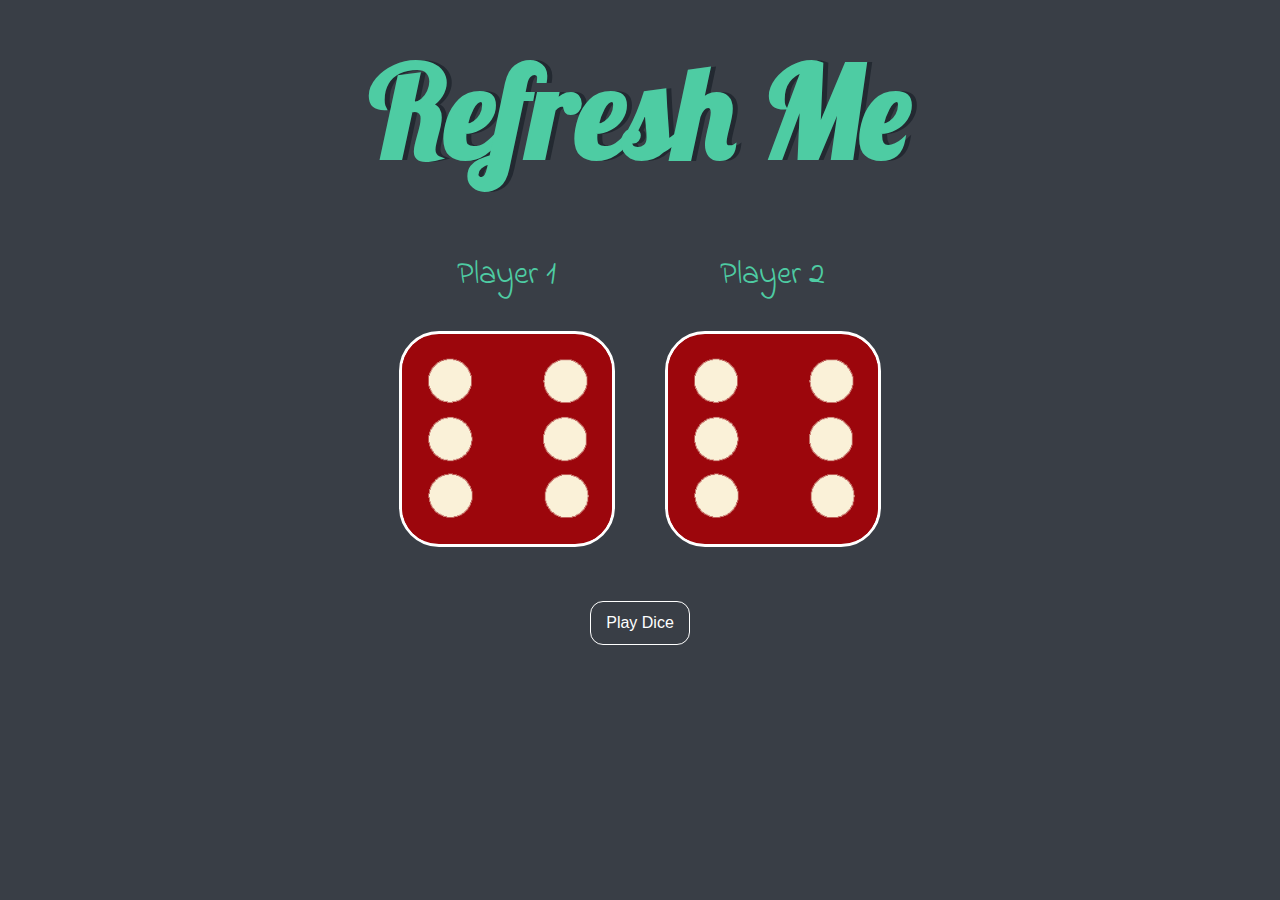
<file: index.html>
<!DOCTYPE html>
<html lang="en" dir="ltr">
  <head>
    <meta charset="utf-8">
    <title>Dicee</title>
    <link rel="stylesheet" href="styles.css">
    <link href="https://fonts.googleapis.com/css?family=Indie+Flower|Lobster" rel="stylesheet">

  </head>
  <body>

    <div class="container">
      <h1>Refresh Me</h1>

      <div class="dice">
        <p>Player 1</p>
        <img class="img1" src="dice6.png">
      </div>

      <div class="dice">
        <p>Player 2</p>
        <img class="img2" src="dice6.png">
      </div>

    </div>
    <div class="buttonContainer">
    <button class="button1">Play Dice</button>
	</div>

  <script type="text/javascript" src="index.js"></script>
  </body>
</html>
</file>
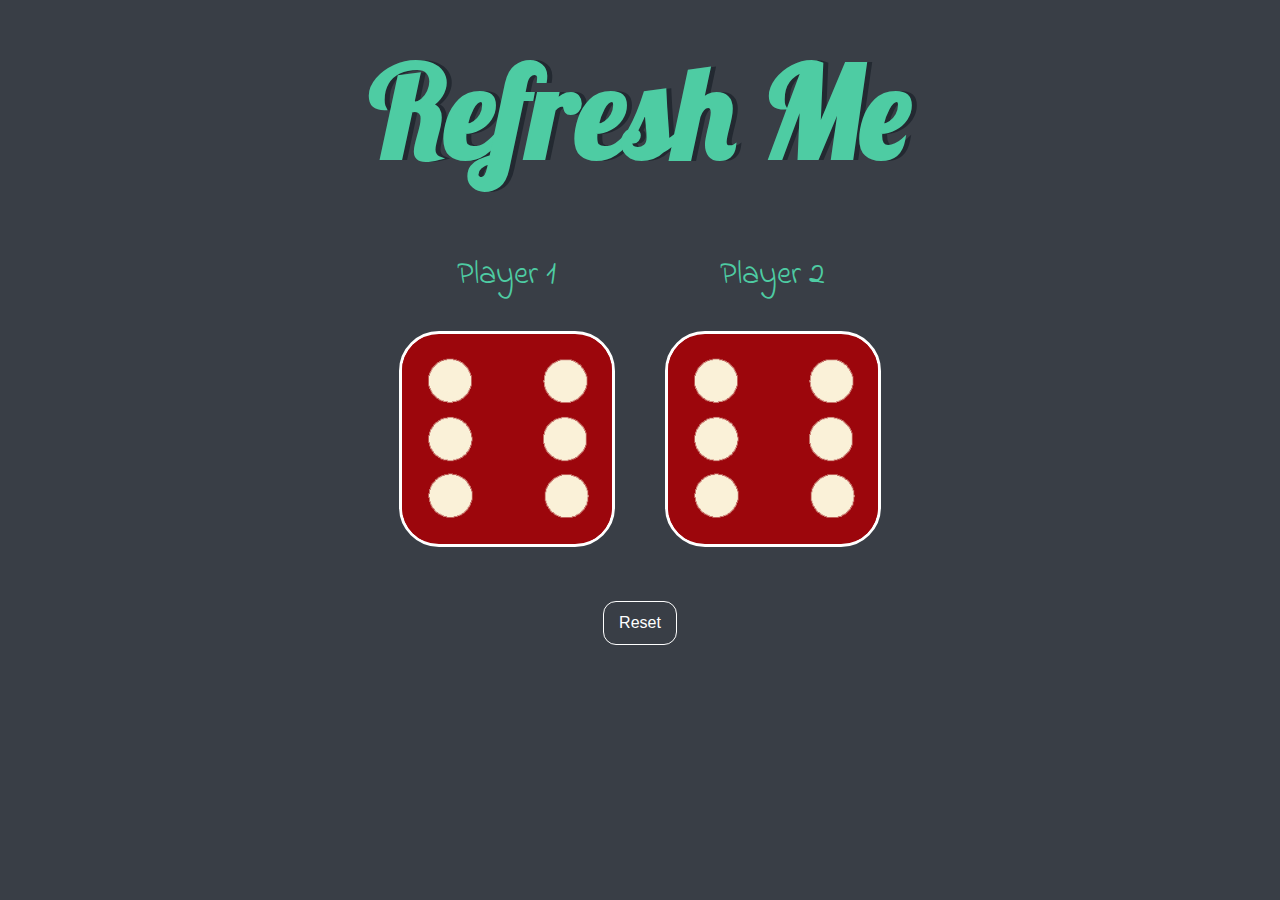
<file: dicee.html>
<!DOCTYPE html>
<html lang="en" dir="ltr">
  <head>
    <meta charset="utf-8">
    <title>Dicee</title>
    <link rel="stylesheet" href="styles.css">
    <link href="https://fonts.googleapis.com/css?family=Indie+Flower|Lobster" rel="stylesheet">

  </head>
  <body>

    <div class="container">
      <h1>Refresh Me</h1>

      <div class="dice">
        <p>Player 1</p>
        <img class="img1" src="dice6.png">
      </div>

      <div class="dice">
        <p>Player 2</p>
        <img class="img2" src="dice6.png">
      </div>

    </div>
    <div class="buttonContainer">
    <button class="button1">Reset</button>
	</div>

  <script type="text/javascript" src="index.js"></script>
  </body>
</html>
</file>
<file: styles.css>
.container {
  width: 70%;
  margin: auto;
  text-align: center;
}

.dice {
  text-align: center;
  display: inline-block;

}

body {
  background-color: #393E46;
}

h1 {
  margin: 30px;
  font-family: 'Lobster', cursive;
  text-shadow: 5px 0 #232931;
  font-size: 8rem;
  color: #4ECCA3;
}

p {
  font-size: 2rem;
  color: #4ECCA3;
  font-family: 'Indie Flower', cursive;
}

img {
    width: 80%;
    background-color: #9c060b;
    border: 3px solid #ffffff;
    border-radius: 40px;
}

footer {
  margin-top: 5%;
  color: #EEEEEE;
  text-align: center;
  font-family: 'Indie Flower', cursive;

}

.buttonContainer {
  text-align: center;
  margin-top: 50px;
}

button {
  padding: 12px 15px;
  background-color: #393E46;
  border: 1px solid #fff;
  border-radius: 13px;
  font-size: 1rem;
  font-family: sans-serif;
  color: #fff;
  outline: none;
}
</file>
